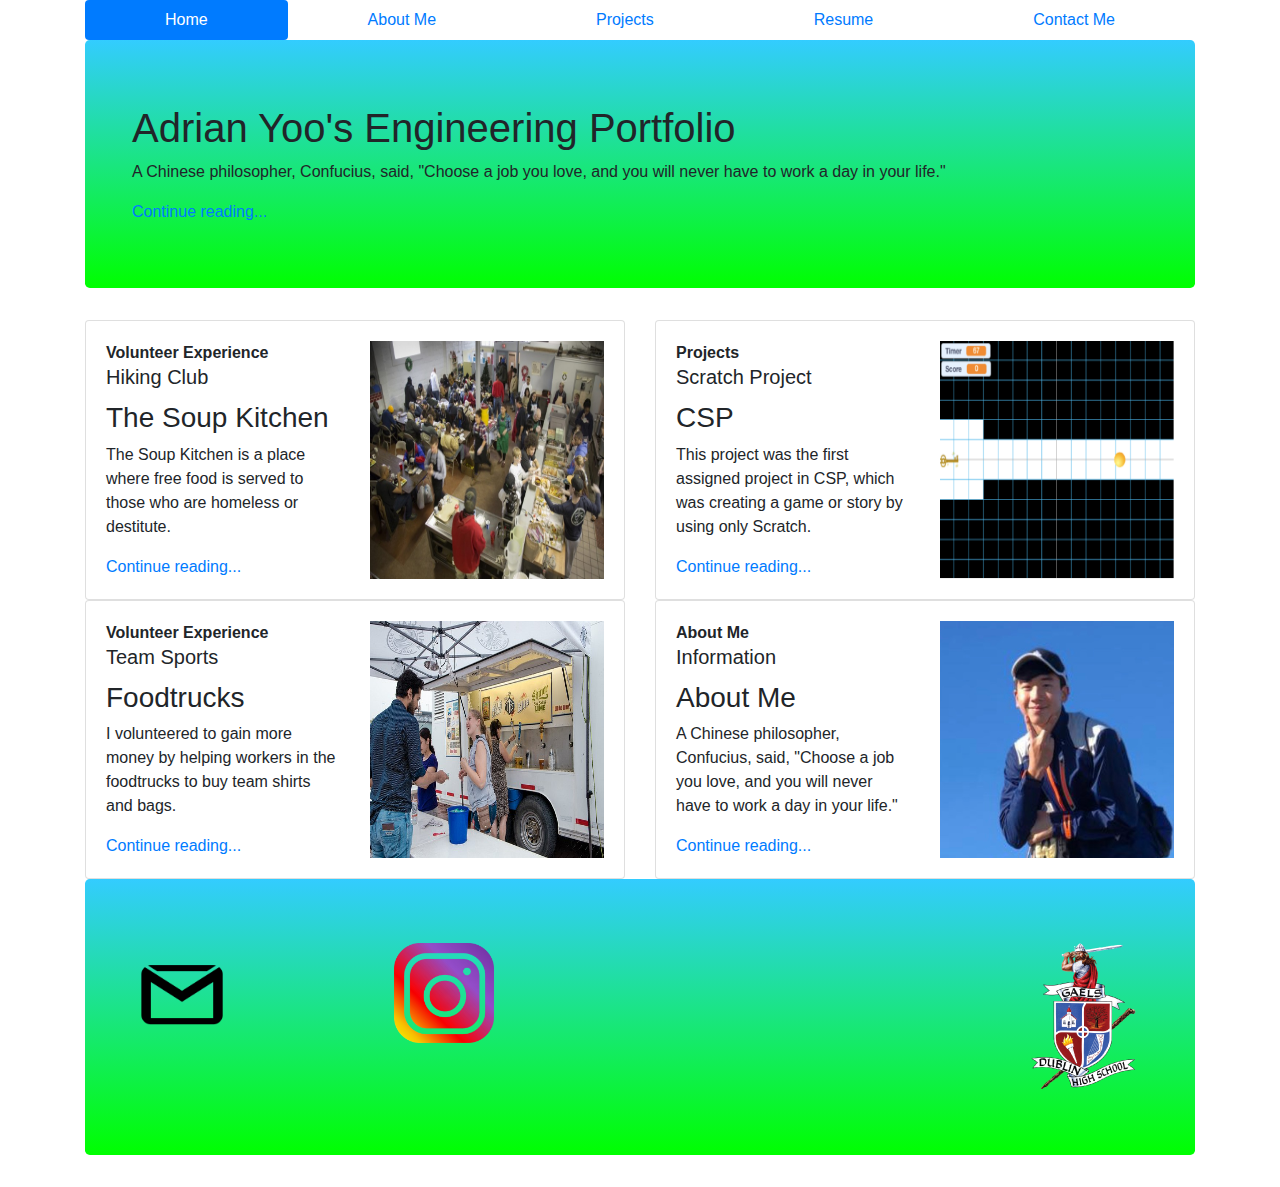
<file: index.html>
<!DOCTYPE html>
<html>

  <head>
    <meta charset="utf-8">
    <title>Online Portfolio</title>
    <link href="./Bootstrap_4.3.1/css/bootstrap.css" rel="stylesheet" type="text/css" />
    <link href="./main.css" rel="stylesheet" type="text/css" />
  </head>

  <body>
    
    <header class="container">
      <div class="row">
        <div class="col-sm-12">
        <nav class="nav nav-pills nav-fill">
          <!-- Used nav-pills and nav-fill include other pages. URL:https://getbootstrap.com/docs/4.3/components/navs/#fill-and-justify-->
          <a class="nav-item nav-link active" href="index.html active">Home<a/>
          <a class="nav-item nav-link" href="./Yoo_AboutMe.html">About Me</a>
          <a class="nav-item nav-link" href="./Yoo_Projects.html">Projects</a>
          <a class="nav-item nav-link" href="./Yoo_Resume.html">Resume</a>
          <a class="nav-item nav-link" href="./Yoo_ContactMe.html">Contact Me</a>
        </nav>
        </div>
      </div>
    </header>

    <section class="container">
      <div class="jumbotron">
        <div class="col-sm-12">
          <h1>Adrian Yoo's Engineering Portfolio</h1>
          <p>A Chinese philosopher, Confucius, said, "Choose a job you love, and you will never have to work a day in your life."</p>
          <a href="Yoo_AboutMe.html">Continue reading...</a>
        </div>
      </div>
    </section>
    
    <!--Used cards from Bootstrap url:https://getbootstrap.com/docs/4.3/components/card/-->
    <section class="container">
      <div class="row">
        <div class="col-sm-6">
          <div class="card">
            <div class="row card-body">
              <div class="col-sm-6">
                <strong>Volunteer Experience</strong>
                <h5 class="card-title">Hiking Club</h5>
                <h3>The Soup Kitchen</h3>
                <p class="card-text">The Soup Kitchen is a place where free food is served to those who are homeless or destitute.</p>
                <a href="./Yoo_Resume.html">Continue reading...</a>
              </div>
              <img class="col-sm-6" src="Images/soupkitchen.jpg"/>
            </div>
          </div>
        </div>

        <div class="col-sm-6">
          <div class="card">
            <div class="row card-body">
              <div class="col-sm-6">
                <strong>Projects</strong>
                <h5 class="card-title">Scratch Project</h5>
                <h3>CSP</h3>
                <p class="card-text">This project was the first assigned project in CSP, which was creating a game or story by using only Scratch.</p>
                <a href="./Yoo_Projects.html">Continue reading...</a>
              </div>
              <img class="col-sm-6" src="Images/capture.PNG"/>
            </div>
          </div>
        </div>
      </div>

      <div class="row">
        <div class="col-sm-6">
          <div class="card">
            <div class="row card-body">
              <div class="col-sm-6">
                <strong>Volunteer Experience</strong>
                <h5 class="card-title">Team Sports</h5>
                <h3>Foodtrucks</h3>
                <p class="card-text">I volunteered to gain more money by helping workers in the foodtrucks to buy team shirts and bags.</p>
                <a href="./Yoo_Resume.html">Continue reading...</a>
              </div>
              <img class="col-sm-6" src="Images/foodtruck.jpg"/>
            </div>
          </div>
        </div>

        <div class="col-sm-6">
          <div class="card">
            <div class="row card-body">
              <div class="col-sm-6">
                <strong>About Me</strong>
                <h5 class="card-title">Information</h5>
                <h3>About Me</h3>
                <p class="card-text">A Chinese philosopher, Confucius, said, "Choose a job you love, and you will never have to work a day in your life."</p>
                <a href="./Yoo_AboutMe.html">Continue reading...</a>
              </div>
              <img class="col-sm-6" src="Images/mypicture.jpg"/>
            </div>
          </div>
        </div>
      </div>
    </section>
    
    <footer class="container">
      <div class="jumbotron">
        <div class="container">
          <div class="row">
            <a href="https://mail.google.com/mail/u/0/?tab=wm#sent?compose=new" target="_blank" class="col-sm-3"><img src="Images/gmail.png" height="100px"></a>
            <a href="https://www.instagram.com/adrianyooma03/" target="_blank" class="col-sm-3"><img src="Images/instagram.png" height="100px"></a>
            <div class="col-sm-6">
              <a href="https://www.dublin.k12.ca.us/dhs" target="_blank"><img class="float-right" src="Images/DHS2.png"></a>
            </div>
          </div>
        </div>
      </div>
    </footer>

  </body>
</html>
</file>
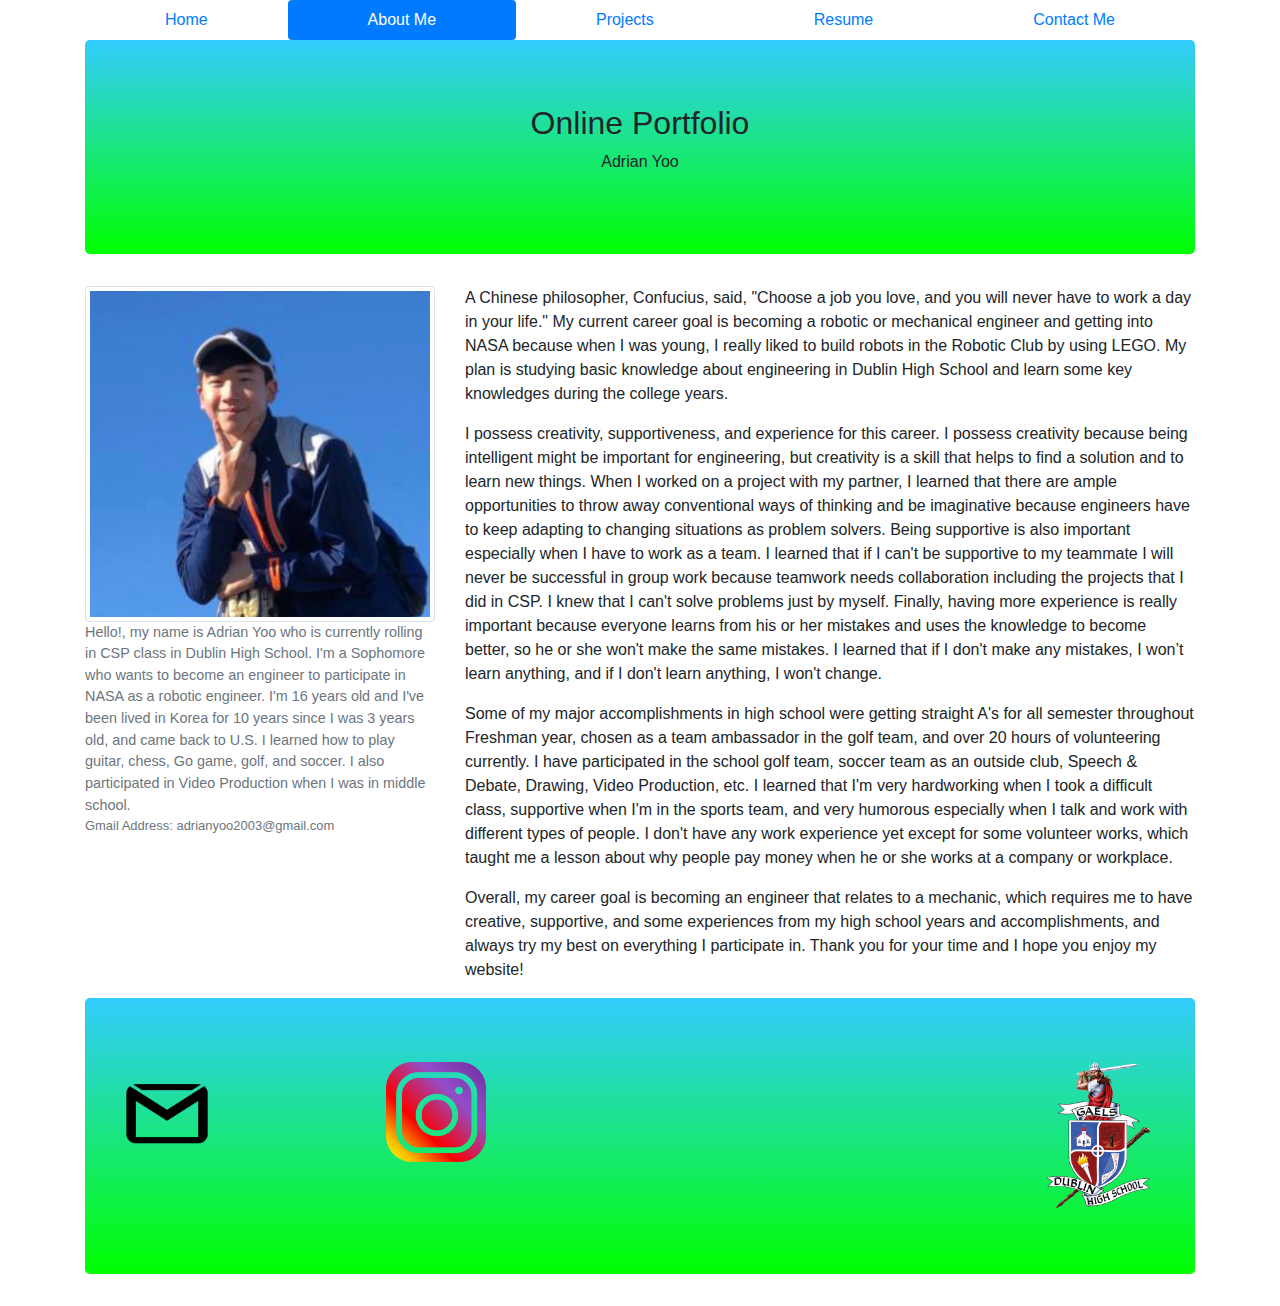
<file: Yoo_AboutMe.html>
<!DOCTYPE html>
<html>
  
 <head>
  <title>Online Portfolio</title>
  <link href="./Bootstrap_4.3.1/css/bootstrap.css" rel="stylesheet" type="text/css" />
  <link href="./main.css" rel="stylesheet" type="text/css" />
 </head>

 <body>

   <header class="container">
     <div class="row">
      <div class="col-sm-12">
      <nav class="nav nav-pills nav-fill">
        <a class="nav-item nav-link" href="index.html">Home<a/>
        <a class="nav-item nav-link active" href="./Yoo_AboutMe.html active">About Me</a>
        <a class="nav-item nav-link" href="./Yoo_Projects.html">Projects</a>
        <a class="nav-item nav-link" href="./Yoo_Resume.html">Resume</a>
        <a class="nav-item nav-link" href="./Yoo_ContactMe.html">Contact Me</a>
      </nav>
      </div>
     </div>
    </header>

    <section class="container">
      <div class="jumbotron">
        <div class="col-sm-12">
          <h2 class="text-center">Online Portfolio</h2>
          <p class="text-center">Adrian Yoo</p>
        </div>
      </div>
    </section>

    <section class="container">
      <div class="row">
        <!--Used Images thumbnails url:https://getbootstrap.com/docs/4.3/content/images/#image-thumbnails-->
        <div class="col-lg-4">
          <img src="Images/mypicture.jpg" class="img-thumbnail" width="400px" height="400px">
          <figcaption class="figure-caption">Hello!, my name is Adrian Yoo who is currently rolling in CSP class in Dublin High School. I'm a Sophomore who wants to become an engineer to participate in NASA as a robotic engineer. I'm 16 years old and I've been lived in Korea for 10 years since I was 3 years old, and came back to U.S. I learned how to play guitar, chess, Go game, golf, and soccer. I also participated in Video Production when I was in middle school. 
          <br>
          <figcaption class="figure-caption">Gmail Address: adrianyoo2003@gmail.com 
        </div>
        <div class="col-lg-8">
          <p>A Chinese philosopher, Confucius, said, "Choose a job you love, and you will never have to work a day in your life." My current career goal is becoming a robotic or mechanical engineer and getting into NASA because when I was young, I really liked to build robots in the Robotic Club by using LEGO. My plan is studying basic knowledge about engineering in Dublin High School and learn some key knowledges during the college years.</p> 
          <p>I possess creativity, supportiveness, and experience for this career. I possess creativity because being intelligent might be important for engineering, but creativity is a skill that helps to find a solution and to learn new things. When I worked on a project with my partner, I learned that there are ample opportunities to throw away conventional ways of thinking and be imaginative because engineers have to keep adapting to changing situations as problem solvers. Being supportive is also important especially when I have to work as a team. I learned that if I can't be supportive to my teammate I will never be successful in group work because teamwork needs collaboration including the projects that I did in CSP. I knew that I can't solve problems just by myself. Finally, having more experience is really important because everyone learns from his or her mistakes and uses the knowledge to become better, so he or she won't make the same mistakes. I learned that if I don't make any mistakes, I won’t learn anything, and if I don't learn anything, I won't change.</p>
          <p>Some of my major accomplishments in high school were getting straight A's for all semester throughout Freshman year, chosen as a team ambassador in the golf team, and over 20 hours of volunteering currently. I have participated in the school golf team, soccer team as an outside club, Speech & Debate, Drawing, Video Production, etc. I learned that I'm very hardworking when I took a difficult class, supportive when I'm in the sports team, and very humorous especially when I talk and work with different types of people. I don't have any work experience yet except for some volunteer works, which taught me a lesson about why people pay money when he or she works at a company or workplace.</p>
          <p>Overall, my career goal is becoming an engineer that relates to a mechanic, which requires me to have creative, supportive, and some experiences from my high school years and accomplishments, and always try my best on everything I participate in. Thank you for your time and I hope you enjoy my website!</p>
        </div>
      </div>
    </section>
    
    <footer class="container">
      <div class="jumbotron">
        <div class="row">
          <a href="https://mail.google.com/mail/u/0/?tab=wm#sent?compose=new" target="_blank" class="col-sm-3"><img src="Images/gmail.png" height="100px"></a>
          <a href="https://www.instagram.com/adrianyooma03/" target="_blank" class="col-sm-3"><img src="Images/instagram.png" height="100px"></a>
          <div class="col-sm-6">
            <a href="https://www.dublin.k12.ca.us/dhs" target="_blank"><img class="float-right" src="Images/DHS2.png"></a>
          </div>
        </div>
      </div>
    </footer>

  </body>
</html>
</file>
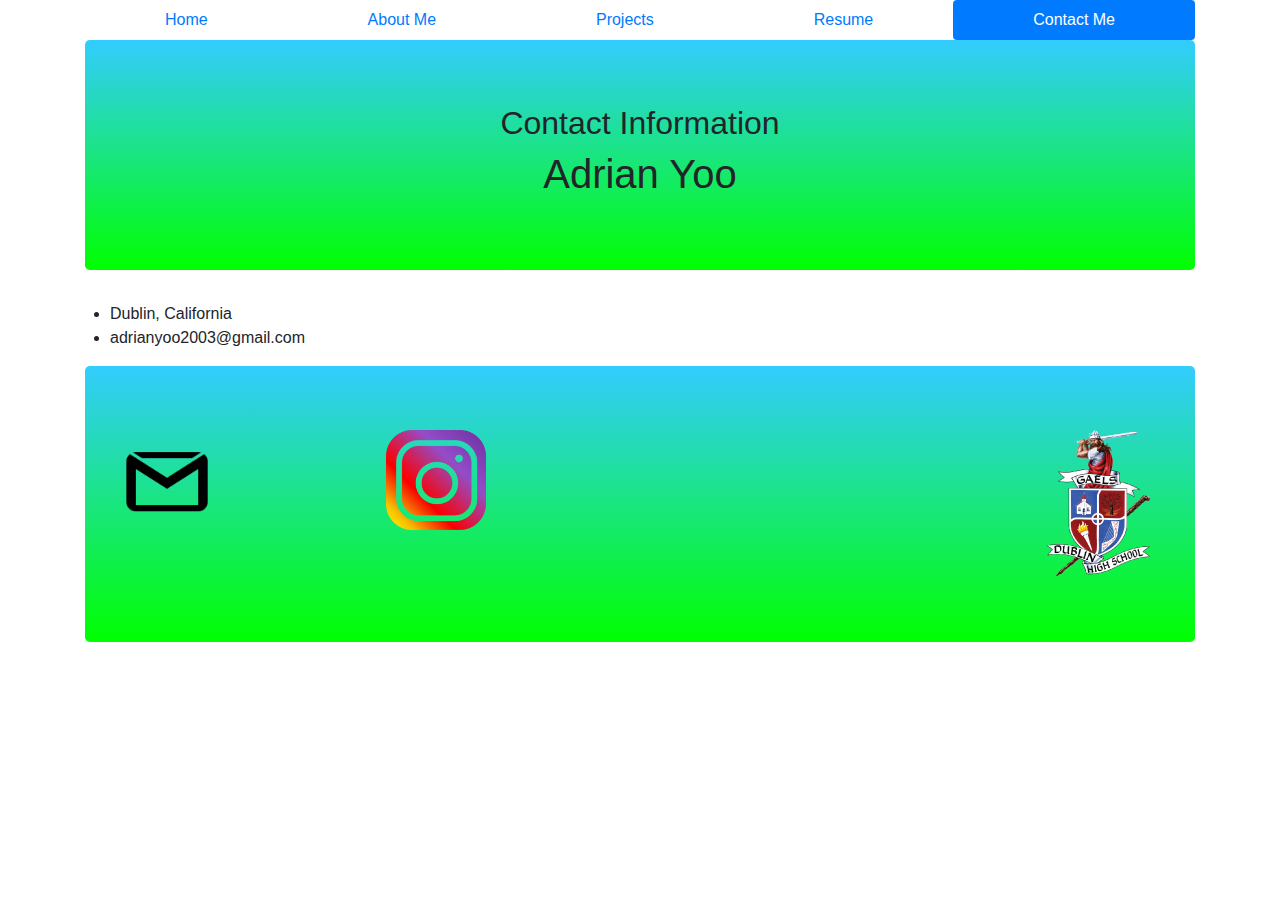
<file: Yoo_ContactMe.html>
<!DOCTYPE html>
<html>
  
  <head>
    <title>Online Portfolio</title>
    <link href="./Bootstrap_4.3.1/css/bootstrap.css" rel="stylesheet" type="text/css" />
    <link href="./main.css" rel="stylesheet" type="text/css" />
  </head>

  <body>

    <header class="container">
      <div class="row">
        <div class="col-sm-12">
        <nav class="nav nav-pills nav-fill">
          <a class="nav-item nav-link" href="index.html">Home<a/>
          <a class="nav-item nav-link" href="./Yoo_AboutMe.html">About Me</a>
          <a class="nav-item nav-link" href="./Yoo_Projects.html">Projects</a>
          <a class="nav-item nav-link" href="./Yoo_Resume.html">Resume</a>
          <a class="nav-item nav-link active" href="./Yoo_ContactMe.html active">Contact Me</a>
        </nav>
        </div>
      </div>
    </header>

    <section class="container">
      <div class="jumbotron">
        <h2 class="text-center">Contact Information</h2>
        <h1 class="text-center">Adrian Yoo</h1>
      </div>
    </section>

    <section class="container">
      <div class="row">
        <ul>
          <li>Dublin, California</li>
          <li>adrianyoo2003@gmail.com</li>
        </ul>
      </div>
    </section>
     
    <footer class="container">
      <div class="jumbotron">
        <div class="row">
          <a href="https://mail.google.com/mail/u/0/?tab=wm#sent?compose=new" target="_blank" class="col-sm-3"><img src="Images/gmail.png" height="100px"></a>
          <a href="https://www.instagram.com/adrianyooma03/" target="_blank" class="col-sm-3"><img src="Images/instagram.png" height="100px"></a>
          <div class="col-sm-6">
            <a href="https://www.dublin.k12.ca.us/dhs" target="_blank"><img class="float-right" src="Images/DHS2.png"></a>
          </div>
      </div>
    </footer> 
     
  </body>
</html>
</file>
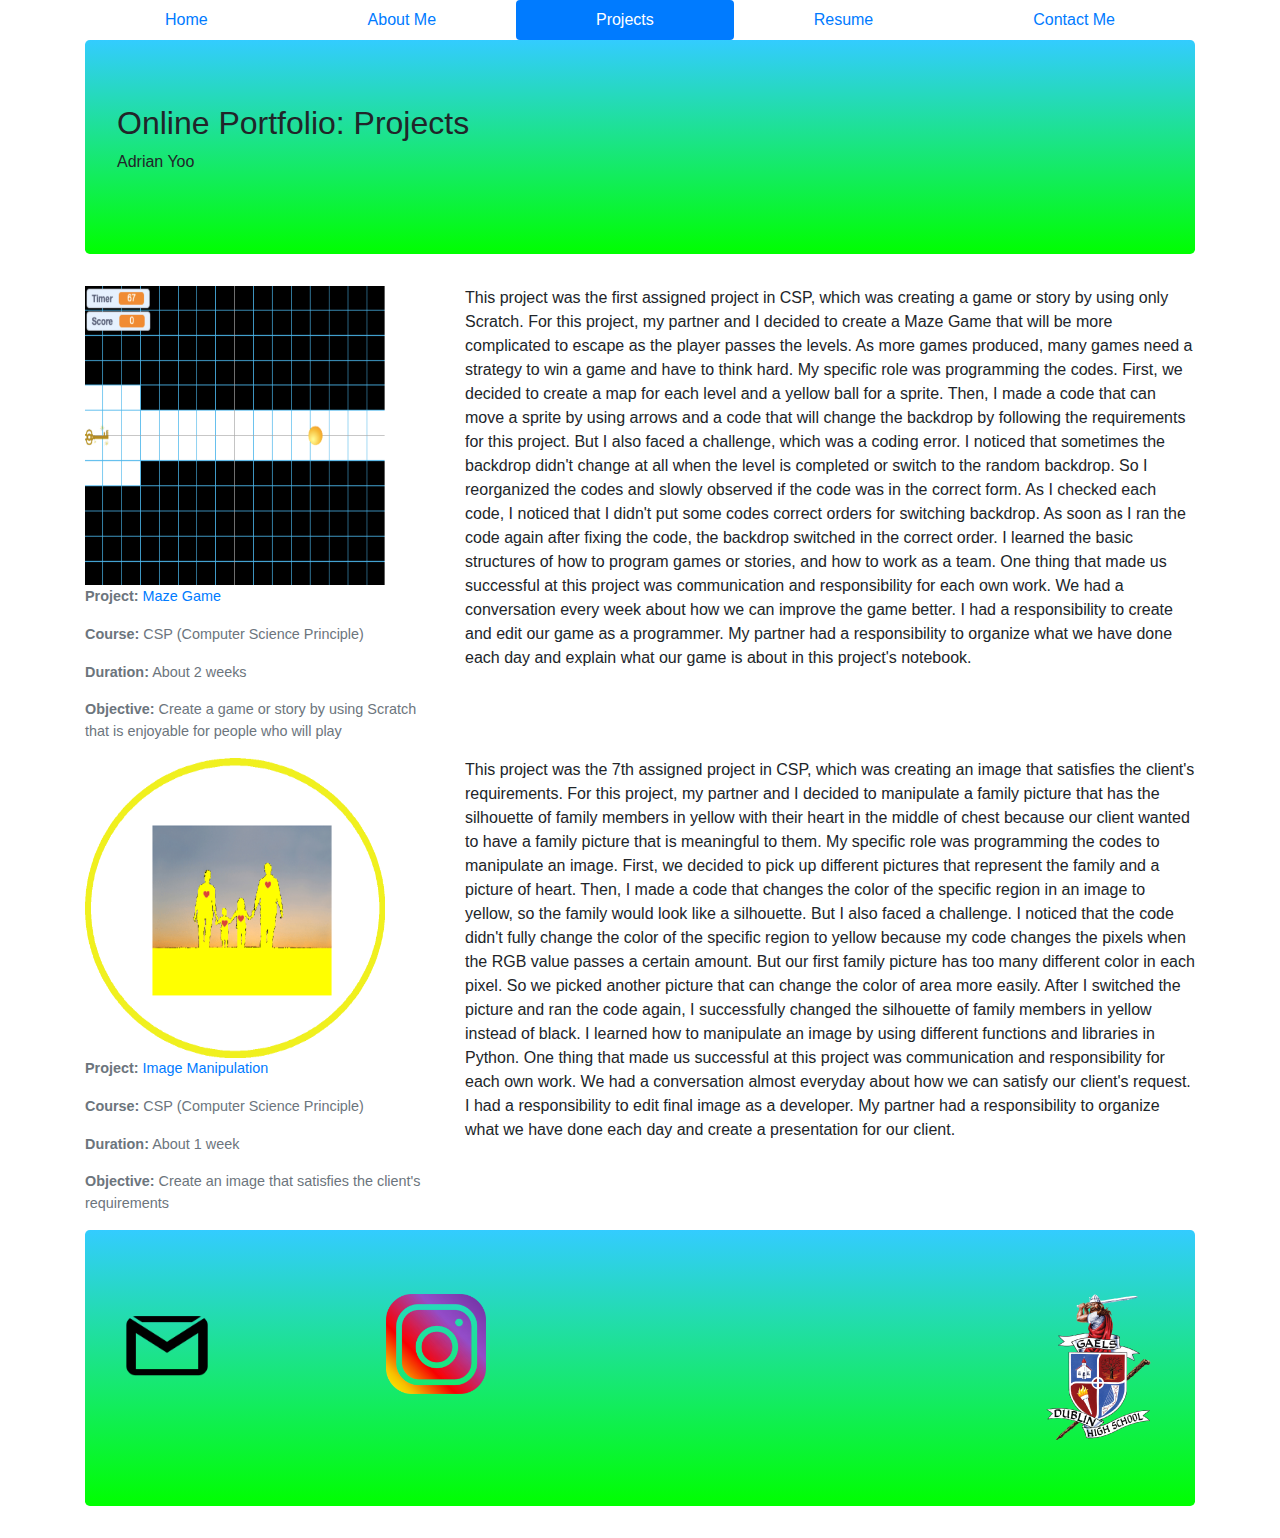
<file: Yoo_Projects.html>
<!DOCTYPE html>
<html>
  
  <head>
    <title>Online Portfolio</title>
    <link href="./Bootstrap_4.3.1/css/bootstrap.css" rel="stylesheet" type="text/css" />
    <link href="./main.css" rel="stylesheet" type="text/css" />
  </head>

  <body>
    <header class="container">
      <div class="row">
        <div class="col-sm-12">
        <nav class="nav nav-pills nav-fill">
          <a class="nav-item nav-link" href="index.html">Home<a/>
          <a class="nav-item nav-link" href="./Yoo_AboutMe.html">About Me</a>
          <a class="nav-item nav-link active" href="./Yoo_Projects.html active">Projects</a>
          <a class="nav-item nav-link" href="./Yoo_Resume.html">Resume</a>
          <a class="nav-item nav-link" href="./Yoo_ContactMe.html">Contact Me</a>
        </nav>
        </div>
      </div>
    </header>

    <section class="container">
      <div class="jumbotron">
        <h2>Online Portfolio: Projects</h2>
        <p>Adrian Yoo</p>
      </div>
    </section>
  
    <section class="container">
      <div class="row">
        <div class="col-lg-4">
          <img src="Images/capture.PNG" class="col-lg=3" height="300px" width="300px">
          <figcaption class="figure-caption">
            <p><strong>Project:</strong><a href="https://scratch.mit.edu/projects/327375498" target="_blank"> Maze Game</a></p>
            <p><strong>Course:</strong> CSP (Computer Science Principle)</p>
            <p><strong>Duration:</strong> About 2 weeks</p>
            <p><strong>Objective:</strong> Create a game or story by using Scratch that is enjoyable for people who will play</p>
          </figcaption>
        </div>
        <div class="col-lg-8">
          <p>This project was the first assigned project in CSP, which was creating a game or story by using only Scratch. For this project, my partner and I decided to create a Maze Game that will be more complicated to escape as the player passes the levels. As more games produced, many games need a strategy to win a game and have to think hard. My specific role was programming the codes. First, we decided to create a map for each level and a yellow ball for a sprite. Then, I made a code that can move a sprite by using arrows and a code that will change the backdrop by following the requirements for this project. But I also faced a challenge, which was a coding error. I noticed that sometimes the backdrop didn't change at all when the level is completed or switch to the random backdrop. So I reorganized the codes and slowly observed if the code was in the correct form. As I checked each code, I noticed that I didn't put some codes correct orders for switching backdrop. As soon as I ran the code again after fixing the code, the backdrop switched in the correct order. I learned the basic structures of how to program games or stories, and how to work as a team. One thing that made us successful at this project was communication and responsibility for each own work. We had a conversation every week about how we can improve the game better. I had a responsibility to create and edit our game as a programmer. My partner had a responsibility to organize what we have done each day and explain what our game is about in this project's notebook.</p>
        </div>
      </div>
      <div class="row">
        <div class="col-lg-4">
          <img src="Images/familypicture.png" class="col-lg=3" height="300px" width="300px">
          <figcaption class="figure-caption">
            <p><strong>Project:</strong><a href="https://docs.google.com/document/d/1IExP-Zv1aNuY-NC91CKKiHOTQ3Js_vybKrBVSmpo3RA/edit" target="_blank"> Image Manipulation</a></p>
            <p><strong>Course:</strong> CSP (Computer Science Principle)</p>
            <p><strong>Duration:</strong> About 1 week</p>
            <p><strong>Objective:</strong> Create an image that satisfies the client's requirements</p>
          </figcaption>
        </div>
        <div class="col-lg-8">
          <p>This project was the 7th assigned project in CSP, which was creating an image that satisfies the client's requirements. For this project, my partner and I decided to manipulate a family picture that has the silhouette of family members in yellow with their heart in the middle of chest because our client wanted to have a family picture that is meaningful to them. My specific role was programming the codes to manipulate an image. First, we decided to pick up different pictures that represent the family and a picture of heart. Then, I made a code that changes the color of the specific region in an image to yellow, so the family would look like a silhouette. But I also faced a challenge. I noticed that the code didn't fully change the color of the specific region to yellow because my code changes the pixels when the RGB value passes a certain amount. But our first family picture has too many different color in each pixel. So we picked another picture that can change the color of area more easily. After I switched the picture and ran the code again, I successfully changed the silhouette of family members in yellow instead of black. I learned how to manipulate an image by using different functions and libraries in Python. One thing that made us successful at this project was communication and responsibility for each own work. We had a conversation almost everyday about how we can satisfy our client's request. I had a responsibility to  edit final image as a developer. My partner had a responsibility to organize what we have done each day and create a presentation for our client.</p>
        </div>
      </div>
    </section>

    <footer class="container">
      <div class="jumbotron">
        <div class="row">
          <a href="https://mail.google.com/mail/u/0/?tab=wm#sent?compose=new" target="_blank" class="col-sm-3"><img src="Images/gmail.png" height="100px"></a>
          <a href="https://www.instagram.com/adrianyooma03/" target="_blank" class="col-sm-3"><img src="Images/instagram.png" height="100px"></a>
          <div class="col-sm-6">
            <a href="https://www.dublin.k12.ca.us/dhs" target="_blank"><img class="float-right" src="Images/DHS2.png"></a>
          </div>
        </div>
      </div>
    </footer>
  
  </body> 
</html>
</file>
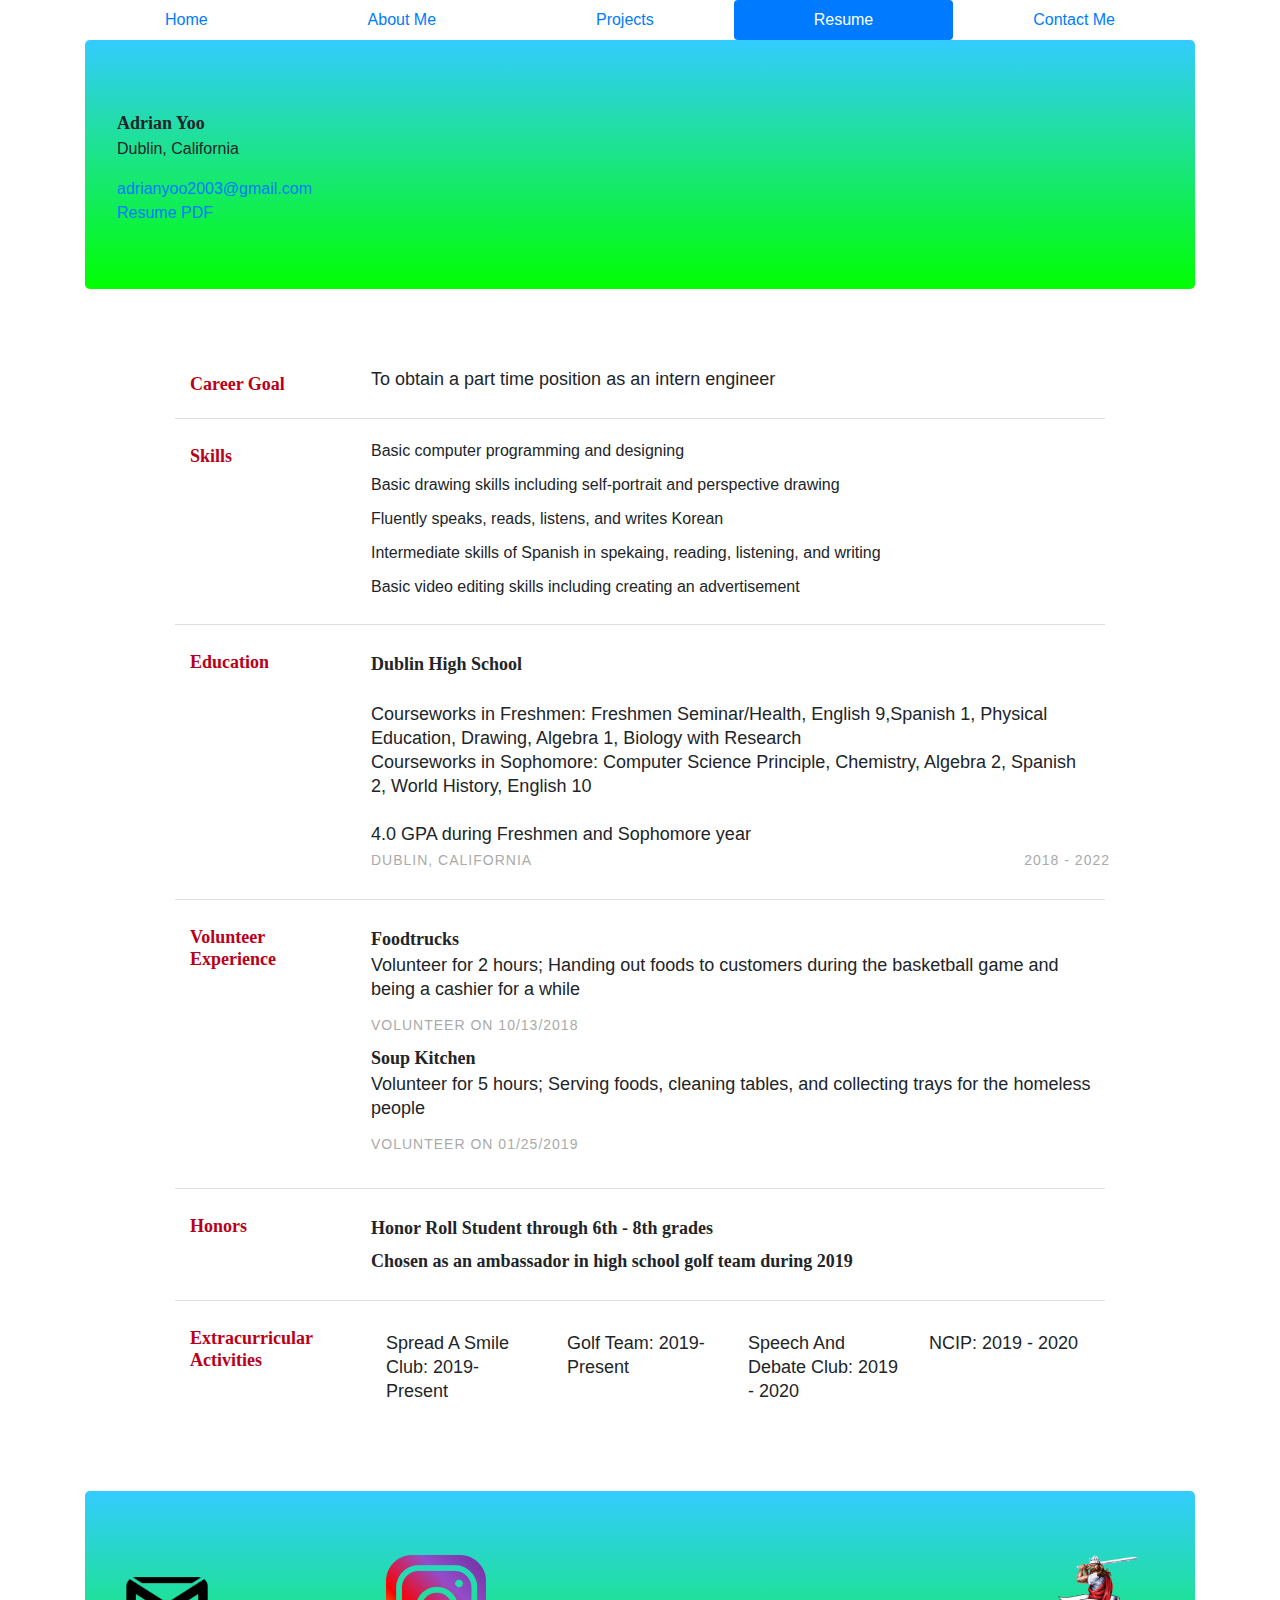
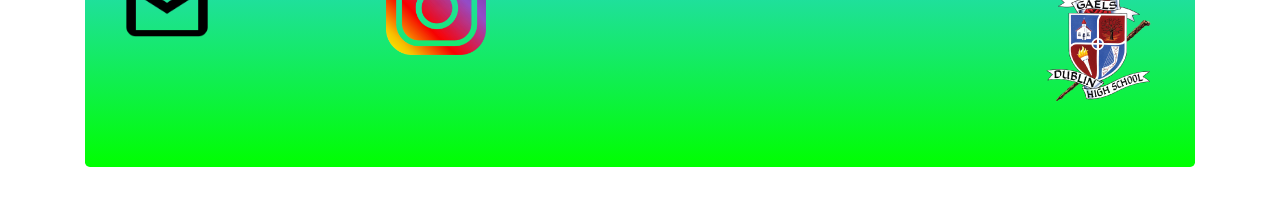
<file: Yoo_Resume.html>
<!DOCTYPE html>
<html>
  
  <head>
    <meta charset="UTF-8">
    <title>Online Portfolio</title>
    <link href="./Bootstrap_4.3.1/css/bootstrap.css" rel="stylesheet" type="text/css" />
    <link href="./style.css" rel="stylesheet" type="text/css" />
    <link href="./main.css" rel="stylesheet" type="text/css" />
  </head>
  
  <body>

      <header class="container">
        <div class="row">
          <div class="col-sm-12">
          <nav class="nav nav-pills nav-fill">
            <a class="nav-item nav-link" href="./index.html">Home<a/>
            <a class="nav-item nav-link" href="./Yoo_AboutMe.html">About Me</a>
            <a class="nav-item nav-link" href="./Yoo_Projects.html">Projects</a>
            <a class="nav-item nav-link active" href="./Yoo_Resume.html active">Resume</a>
            <a class="nav-item nav-link" href="./Yoo_ContactMe.html">Contact Me</a>
          </nav>
          </div>
        </div>
      </header>

      <section class="container">
        <div class="jumbotron">
          <h3>Adrian Yoo</h3>
          <p>Dublin, California</p>
          <a href="https://mail.google.com/mail/u/0/?tab=wm#sent?compose=new" target="_blank">adrianyoo2003@gmail.com</a>
          <br>
          <a href="https://drive.google.com/file/d/1vHt0jOl20YFGXWAgInSl7etimb6wc79V/view" target="_blank">Resume PDF</a>
        </div>
      </section>

      <section class="container">
        <div class="col-lg-12">
          <div class="page">
            <div class="section row">
              <h2 class="col">Career Goal</h2>
              <div class="section-text col-right"><span class="key">To obtain a part time position as an intern engineer</span></div>
            </div>
            <div class="section row">
              <h2 class="col">Skills</h2>
              <div class="section-text col-right row">
                <ul class="skills">
                  <li>Basic computer programming and designing</li>
                  <li>Basic drawing skills including self-portrait and perspective drawing</li>
                  <li>Fluently speaks, reads, listens, and writes Korean</li>
                  <li>Intermediate skills of Spanish in spekaing, reading, listening, and writing</li>
                  <li>Basic video editing skills including creating an advertisement</li>
                </ul>
              </div>
            </div>

            <div class="section row">
              <h2 class="col">Education</h2>
              <div class="section-text col-right">
                <h3>Dublin High School</h3>
                <br>
                <div>Courseworks in Freshmen: Freshmen Seminar/Health, English 9,Spanish 1, Physical Education, Drawing, Algebra 1, Biology with Research</div>
                <div>Courseworks in Sophomore: Computer Science Principle, Chemistry, Algebra 2, Spanish 2, World History, English 10</div>
                <br>
                <div>4.0 GPA during Freshmen and Sophomore year</div>
                <div class="row">
                  <div class="col light">Dublin, California</div>
                  <div class="col-right light">2018 - 2022</div>
                </div>
              </div>
            </div>
            
            <div class="section row">
              <h2 class="col">Volunteer Experience</h2>
              <div class="section-text col-right">
                <h3>Foodtrucks</h3>
                <div>Volunteer for 2 hours; Handing out foods to customers during the basketball game and being a cashier for a while</div>
                <div class="row subsection">
                  <div class="col-right light">Volunteer on 10/13/2018</div>
                </div>               
                <h3>Soup Kitchen</h3>
                <div>Volunteer for 5 hours; Serving foods, cleaning tables, and collecting trays for the homeless people</div>
                <div class="row subsection">
                  <div class="col-right light">Volunteer on 01/25/2019</div>
                </div>
              </div>
            </div>

            <div class="section row">
              <h2 class="col">Honors</h2>
              <div class="section-text col-right">
                <h3>Honor Roll Student through 6th - 8th grades</h3>
                <h3>Chosen as an ambassador in high school golf team during 2019</h3>
              </div>
            </div>
            
            <div class="section row">
              <h2 class="col">Extracurricular Activities</h2>
              <div class="section-text col-right">
                <div class="row">
                </div>
                <div class="row subsection">
                  <div class="emph col">Spread A Smile Club: 2019-Present</div>
                  <div class="emph col">Golf Team: 2019-Present</div>
                  <div class="emph col">Speech And Debate Club: 2019 - 2020</div>
                  <div class="emph col">NCIP: 2019 - 2020</div>
                </div>
              </div>
            </div>
          </div>
        </div>
      </section>

      <footer class="container">
        <div class="jumbotron">
          <div class="row">
            <a href="https://mail.google.com/mail/u/0/?tab=wm#sent?compose=new" target="_blank" class="col-sm-3"><img src="Images/gmail.png" height="100px"></a>
            <a href="https://www.instagram.com/adrianyooma03/" target="_blank" class="col-sm-3"><img src="Images/instagram.png" height="100px"></a>
            <div class="col-sm-6">
              <a href="https://www.dublin.k12.ca.us/dhs" target="_blank"><img class="float-right" src="Images/DHS2.png"></a>
            </div>
          </div>
        </div>
      </footer>

  </body>
</html>
</file>
<file: main.css>
.jumbotron {
  background: linear-gradient(to bottom, #33ccff 0%, #00ff00 100%);
}

.text-color {
  color:blue
}
</file>
<file: style.css>
.col-lg-12 { 
       margin: 0;
       padding: 0;
       background-color: #fff font-size: 12px;
       font-family: 'Source Sans Pro', sans-serif;
       -webkit-font-smoothing: subpixel-antialiased;
}

* { box-sizing: border-box;
    -moz-box-sizing: border-box;
}

/*
 Primary Rules
*/
h1 { font-weight: 300;
     margin: 5px 0 0;
     font-size: 40px;
     color:#ba0018;
     padding: 0 10px 10px;
     border-radius:2px;
     font-family: 'Merriweather', serif;
}
h2 { color: #ba0018;
     width: 150px;
     font-size: 18px;
     padding-left: 20px;
     padding-top: 12px;
     font-weight:700;
     font-family: 'Merriweather', serif;
}
h3 { font-size: 18px;
     font-weight: bold;
     margin-bottom: 0;
     line-height: 28px;
     font-family: 'Merriweather', serif;
}
h2, h3 { margin-top: 5px }

.key:first-child { margin-left: 0 }
.key { margin: 0 10px;
       position: relative;
}
.key::before { content: '◆';
               position: absolute;
               left: -15px;
               color: #555;
               font-size: 7pt;
}
.key:first-child::before { content: '' }
.section { border-bottom: 1px solid #ddd;
           padding: 10px 0 15px;
}
.section:last-child { border: none }
.section-text { width: 80%;
                font-size: 18px;
                line-height: 24px;
                margin: 10px 0 10px;
                padding: 0 10px;
}
.subsection { margin: 10px 0 5px }
.desc { font-size: 16px; font-family: 'Source Sans Pro', sans-serif; color:#444;}
.contact-info { font-size: 16px;
                text-align: right;
}
.light { color: #aaa;letter-spacing:1px;
         font-size: 14px;
         line-height:28px;
         font-family: 'Source Sans Pro', sans-serif;
         text-transform:uppercase;
}
ul{
  padding-left:15px;
}

ul.skills{
  float:left;
  padding-left:0px;
  margin: 0 20px 0 0;
}

ul.skills li{
  list-style: none;
  font-size:16px;
  margin-bottom:10px;
}

ul.skills li:last-child{
  margin:0;
}

/*
 Float Rules
*/
.row:before, .row:after { content: "";
                          display: table;
}
.row:after { clear: both }
.col { float: left }
.col-right { float: right }

/*
 Page Rules
*/
.page { width: 1000px;
        min-height: 29.7cm;
        margin: 1cm auto;

        background: white;
        padding: 20px 50px;
}
.subpage { padding: 1cm;
           border: 1px red solid;
           height: 297mm;
}

@page { size: A4;
        margin: 0;
}

@media print {
    .page { margin: 0;
            border: initial;
            border-radius: initial;
            width: initial;
            min-height: initial;
            box-shadow: initial;
            background: initial;
            page-break-after: always;
    }
    .page-break{
      page-break-before: always;
      padding-top:30px;
    }

    body { font-size: 12pt;}
    h1{
      font-size: 23pt;
    }
</file>
